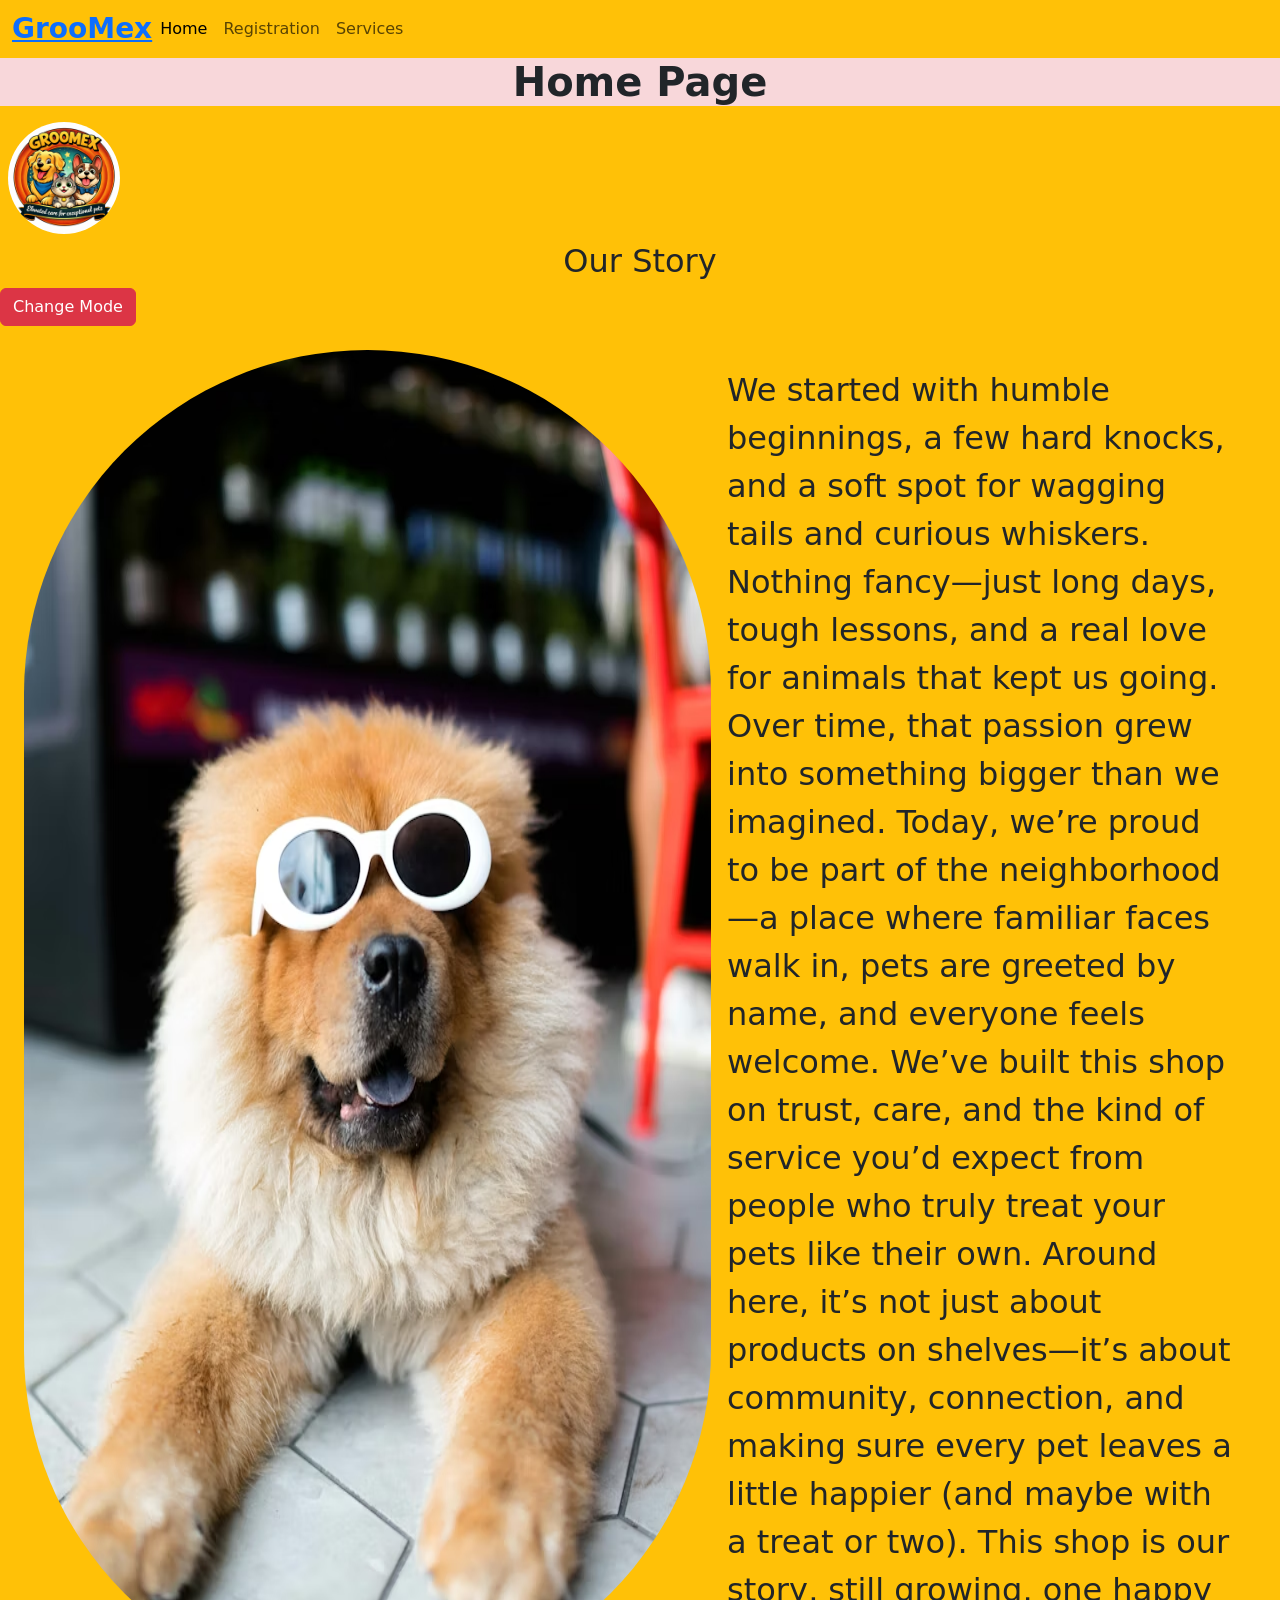
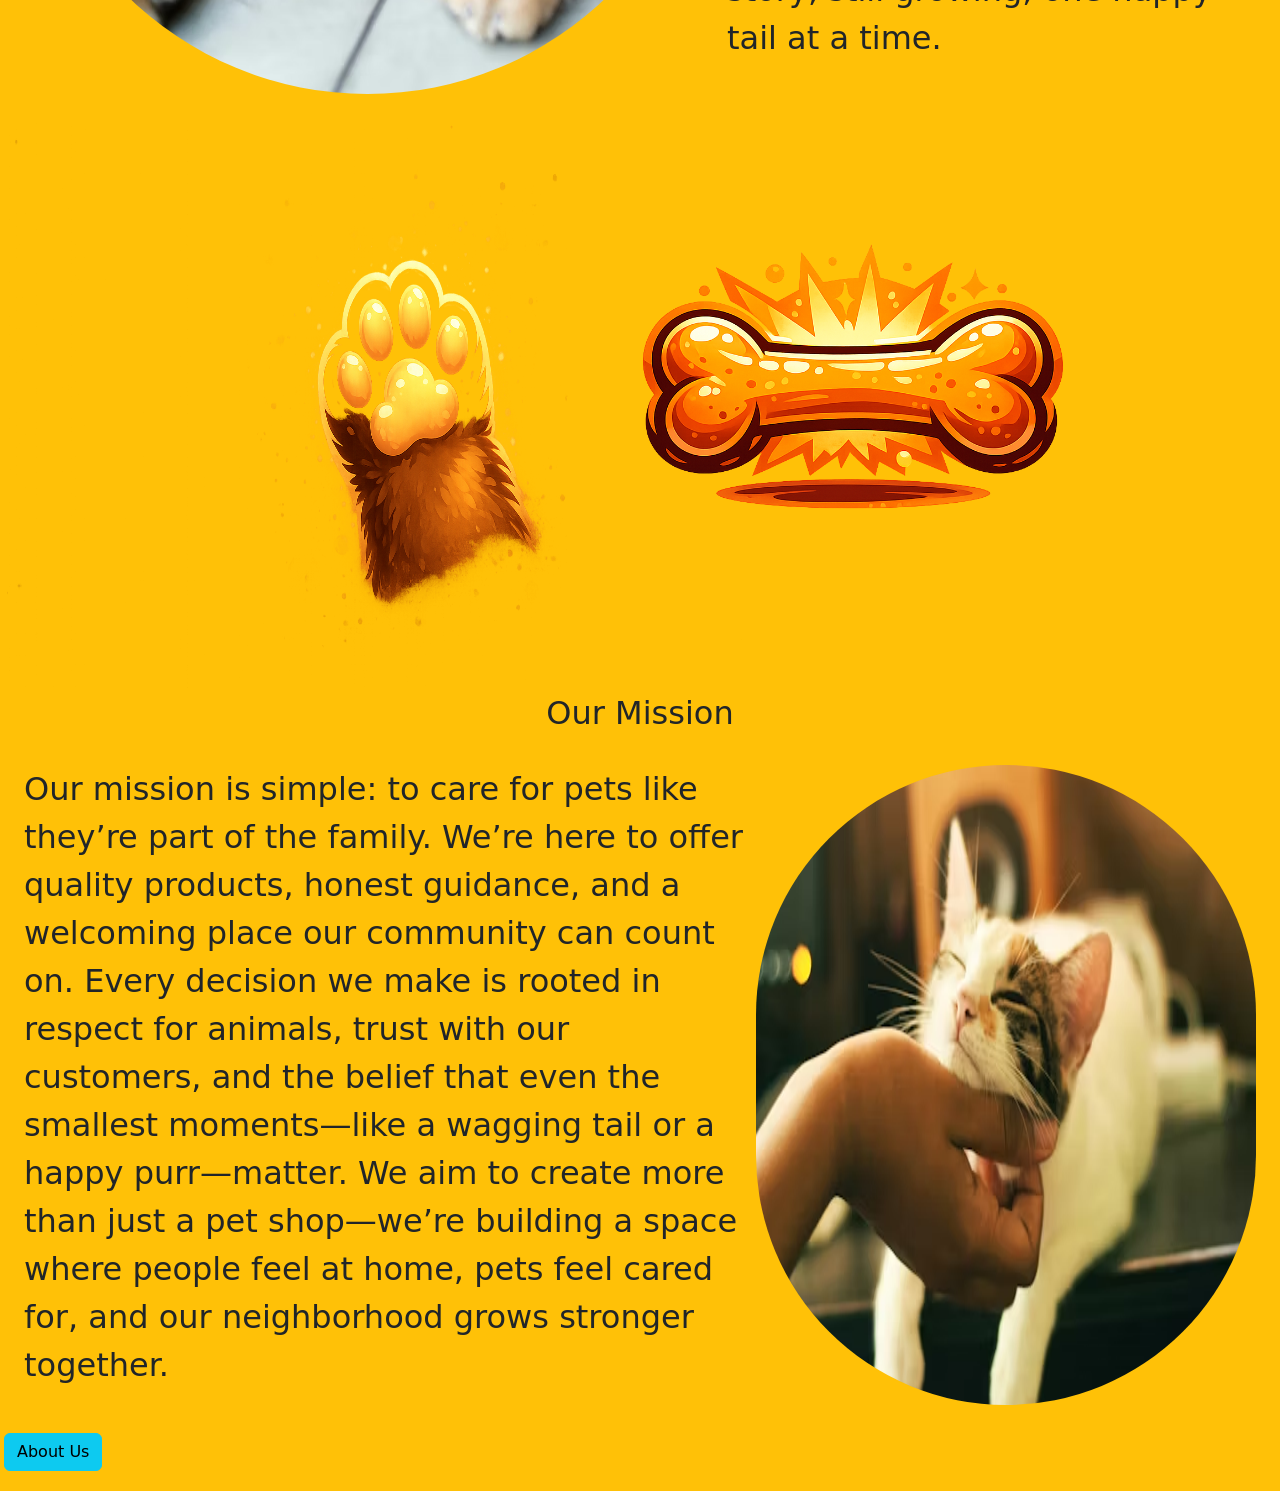
<file: index.html>
<!DOCTYPE html>
<html lang="en">
<head>
    <meta charset="UTF-8">
    <meta name="viewport" content="width=device-width, initial-scale=1.0">
    <link href="https://cdn.jsdelivr.net/npm/bootstrap@5.3.8/dist/css/bootstrap.min.css" rel="stylesheet" integrity="sha384-sRIl4kxILFvY47J16cr9ZwB07vP4J8+LH7qKQnuqkuIAvNWLzeN8tE5YBujZqJLB" crossorigin="anonymous">
    <link rel="stylesheet" href="./styles/mystyle.css">
    <title>Home</title>

</head>
<body class="bg bg-warning">
    <nav class="navbar navbar-expand-lg bg-body-danger">
  <div class="container-fluid">
    <a class="fw-bolder fs-3" href="index.html">GrooMex</a>
    <button class="navbar-toggler" type="button" data-bs-toggle="collapse" data-bs-target="#navbarNav" aria-controls="navbarNav" aria-expanded="false" aria-label="Toggle navigation">
      <span class="navbar-toggler-icon"></span>
    </button>
    <div class="collapse navbar-collapse" id="navbarNav">
      <ul class="navbar-nav">
        <li class="nav-item">
          <a class="nav-link active" href="index.html">Home</a>
        </li>
        <li class="nav-item">
          <a class="nav-link" href="registration.html">Registration</a>
        </li>
        <li class="nav-item">
          <a class="nav-link" href="services.html">Services</a>
        </li>
      </ul>
    </div>
  </div>
</nav>
    <h1 class="d-flex justify-content-center bg-danger-subtle fw-bolder">Home Page</h1>
    <div class="container-logo p-2">
      <img src="logo1.png" class="rounded-pill" alt="">
    </div>

    <div>
      <h2 class="d-flex justify-content-center ">Our Story</h2>
    </div>
      <button id="changeModeButton" class="btn btn-danger">Change Mode</button>
    <div>

    </div>
    <div class="d-flex justify-content-between p-4">
      <img src="dog.avif" class="rounded-pill img-fluid" alt="">
      <p class="fs-2 p-3">
          We started with humble beginnings, a few hard knocks, and a soft spot for wagging tails and curious whiskers. Nothing fancy—just long days, tough lessons, and a real love for animals that kept us going. Over time, that passion grew into something bigger than we imagined.
          Today, we’re proud to be part of the neighborhood—a place where familiar faces walk in, pets are greeted by name, and everyone feels welcome. We’ve built this shop on trust, care, and the kind of service you’d expect from people who truly treat your pets like their own.
          Around here, it’s not just about products on shelves—it’s about community, connection, and making sure every pet leaves a little happier (and maybe with a treat or two). This shop is our story, still growing, one happy tail at a time.

          
      </p>
    
    </div>

    <div class="paw-logo">
      <img src="paw.png" alt="">
      <img src="dog-bone.png" alt="">
    </div>

    <div>
      <h2 class="d-flex justify-content-center">Our Mission</h2>
    </div>

    <div class="d-flex justify-content-between p-4">
      <p class="fs-2">
        Our mission is simple: to care for pets like they’re part of the family. We’re here to offer quality products, honest guidance, and a welcoming place our community can count on. Every decision we make is rooted in respect for animals, trust with our customers, and the belief that even the smallest moments—like a wagging tail or a happy purr—matter.
        We aim to create more than just a pet shop—we’re building a space where people feel at home, pets feel cared for, and our neighborhood grows stronger together.


      </p>
      <img src="cat.avif" class="rounded-pill"  alt="">
    </div>

<section>
      <div>
        <button class="btn btn-info m-1" onclick="displaySalonInfo()">About Us</button>
        <p id="salonInfo"></p>

      </div>
    </section>

    <script src="https://code.jquery.com/jquery-3.7.1.js" integrity="sha256-eKhayi8LEQwp4NKxN+CfCh+3qOVUtJn3QNZ0TciWLP4=" crossorigin="anonymous"></script>


    <script src="./scripts/salon.js"></script>
    <script src="https://cdn.jsdelivr.net/npm/bootstrap@5.3.8/dist/js/bootstrap.bundle.min.js" integrity="sha384-FKyoEForCGlyvwx9Hj09JcYn3nv7wiPVlz7YYwJrWVcXK/BmnVDxM+D2scQbITxI" crossorigin="anonymous"></script>
</body>
</html>
</file>
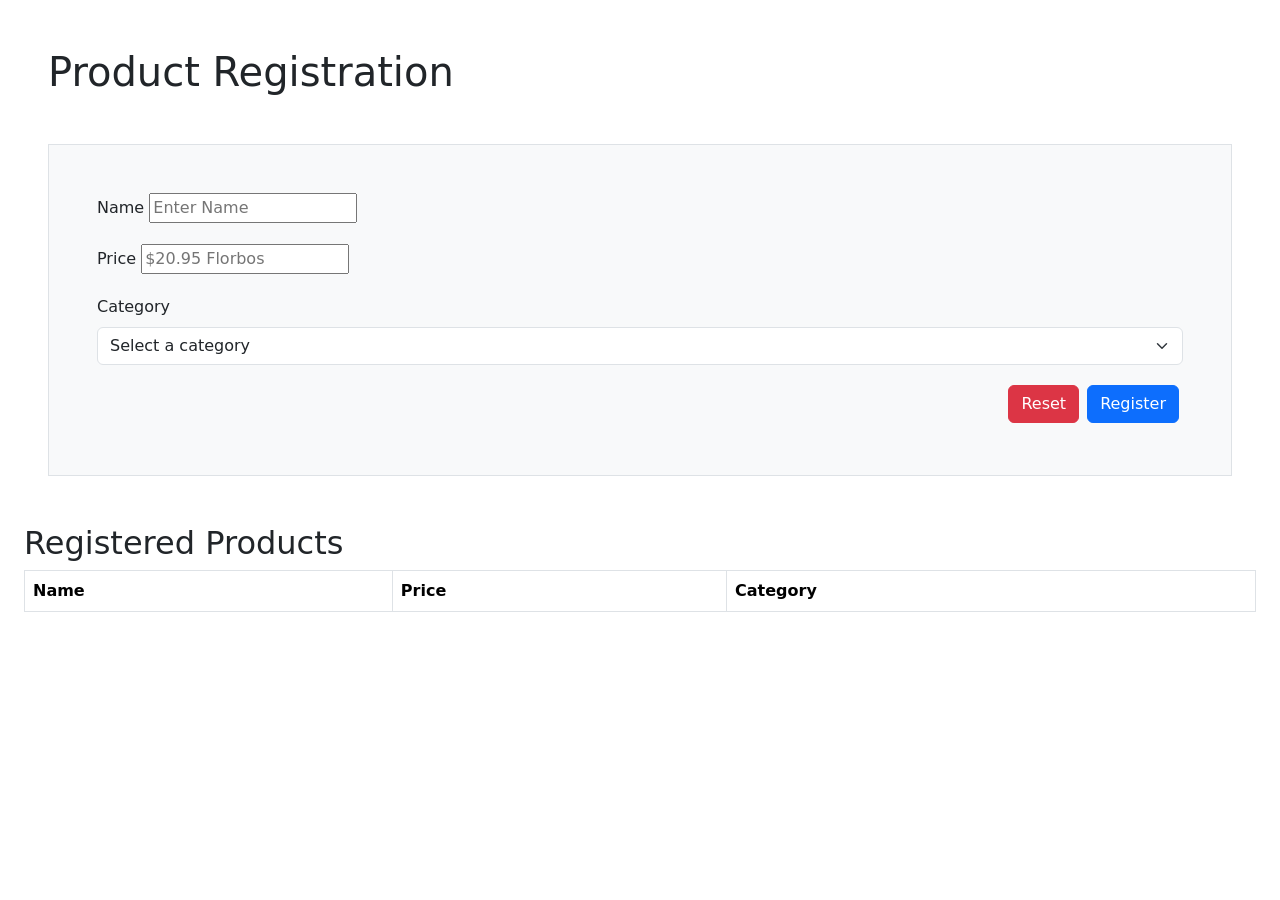
<file: 104-product-registration.html>
<!DOCTYPE html>
<html lang="en">
<head>
    <meta charset="UTF-8">
    <meta name="viewport" content="width=device-width, initial-scale=1.0">
    <link href="https://cdn.jsdelivr.net/npm/bootstrap@5.3.8/dist/css/bootstrap.min.css" rel="stylesheet" integrity="sha384-sRIl4kxILFvY47J16cr9ZwB07vP4J8+LH7qKQnuqkuIAvNWLzeN8tE5YBujZqJLB" crossorigin="anonymous">
    <title>Product Registration</title>
</head>
<body>
    <section class="m-5">   
        <h1>Product Registration</h1>

        <form class="bg-light border p-5 mt-5">

            <div class="mb-3">
                <label class="form-label">Name</label>
                <input class="form=control" type="text" name="productName" id="" placeholder="Enter Name">
            </div>

            <div class="mb-3">
                <label class="form-label">Price</label>
                <input class="form=control" type="text" name="productPrice" id="" placeholder="$20.95 Florbos">
            </div>

            <div class="mb-3">
                <label class="form-label">Category</label>
                <select class="form-select" name="productCategory" id="">
                    <option value="">Select a category</option>
                    <option value="Fruits">Fruits</option>
                    <option value="Vegetables">Vegetables</option>
                </select>
            </div>

            <div class="d-flex justify-content-end">
                <button class="btn btn-danger m-1" type="submit">Reset</button>
                <button onclick="registerProduct(event)" class="btn btn-primary m-1" type="submit">Register</button>
            </div>

        </form>

    </section> 
    <section class="m-4">
        <h2>Registered Products</h2>

        <table class="table table-bordered">
            <!-- header -->
             <tr>
                <th>Name</th>
                <th>Price</th>
                <th>Category</th>
            </tr>
            <!-- body -->
             <tbody id="body">
             
             </tbody>
        </table>


    </section>


    <script src="./scripts/104-product-registration.js"></script>


</body>
</html>
</file>
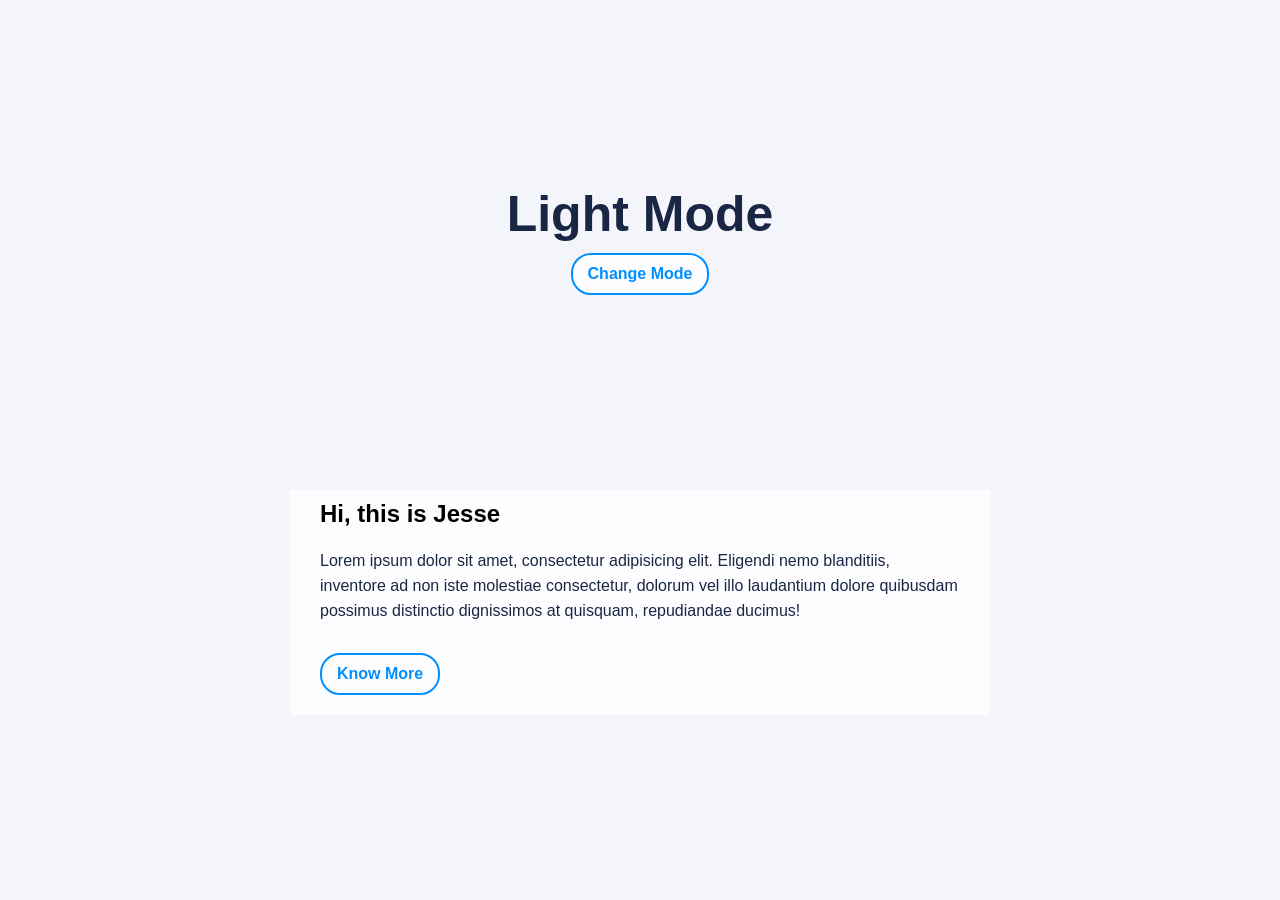
<file: 105-dark-mood.html>
<!DOCTYPE html>
<html lang="en">
<head>
    <meta charset="UTF-8">
    <meta name="viewport" content="width=device-width, initial-scale=1.0">
    <link rel="stylesheet" href="./styles/dark-mood.css">
    <title>Dark Mood</title>
</head>
<body>
    <section class="center-column">
        <div class="center-column">
            <h1>Light Mode</h1>
            <button id="changeModeButton">Change Mode</button>
        </div>

        <div id="resumeContainer" class="center-column">
            <div class="image-container">
                <img src="./images/picture.avif" alt="">
            </div>
            <div class="center-column">
                <a href="./files/Resume.pdf"download>Download Resume</a>
            </div>
        </div>

        <div id="descriptionContainer">
            <h2>Hi, this is Jesse</h2>
            <p>Lorem ipsum dolor sit amet, consectetur adipisicing elit. Eligendi nemo blanditiis, inventore ad non iste molestiae consectetur, dolorum vel illo laudantium dolore quibusdam possimus distinctio dignissimos at quisquam, repudiandae ducimus!</p>
            <button id="knowMoreButton">Know More</button>
        </div>
        
    </section>


    <script src="https://code.jquery.com/jquery-3.7.1.js" integrity="sha256-eKhayi8LEQwp4NKxN+CfCh+3qOVUtJn3QNZ0TciWLP4=" crossorigin="anonymous"></script>



    <script src="./scripts/105-dark-mood.js"></script>
</body>
</html>
</file>
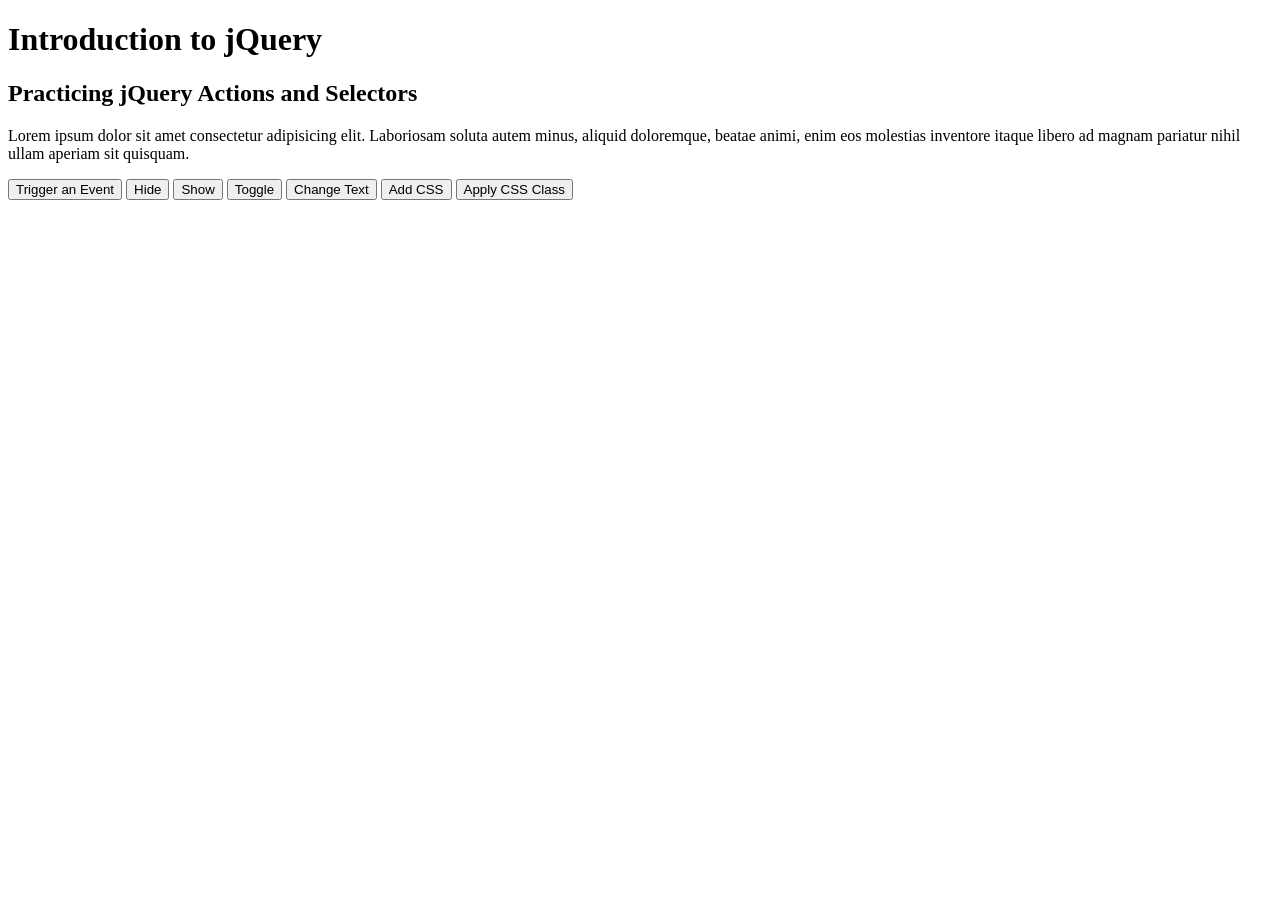
<file: 105-jquery-intro.html>
<!DOCTYPE html>
<html lang="en">
<head>
    <meta charset="UTF-8">
    <meta name="viewport" content="width=device-width, initial-scale=1.0">
    <link rel="stylesheet" href="./styles/mystyle.css">
    <title>Document</title>
</head>
<body>
    
    <h1>Introduction to jQuery</h1>
    <h2>Practicing jQuery Actions and Selectors</h2>

    <!-- guinea pig -->
    <p>Lorem ipsum dolor sit amet consectetur adipisicing elit. Laboriosam soluta autem minus, aliquid doloremque, beatae animi, enim eos molestias inventore itaque libero ad magnam pariatur nihil ullam aperiam sit quisquam.</p>

    <!-- buttons to trigger actions -->
    <button id="triggerEventButton">Trigger an Event</button>
    <button id="hideButton">Hide</button>
    <button id="showButton">Show</button>
    <button id="toggleButton">Toggle</button>
    <button id="changeTextButton">Change Text</button>
    <button id="addCssButton">Add CSS</button>
    <button id="applyCssClassButton">Apply CSS Class</button>

<script src="https://code.jquery.com/jquery-3.7.1.js" integrity="sha256-eKhayi8LEQwp4NKxN+CfCh+3qOVUtJn3QNZ0TciWLP4=" crossorigin="anonymous"></script>

<script src="./scripts/105-jquery-intro.js"></script>


</body>


</html>

<!--  -->
</file>
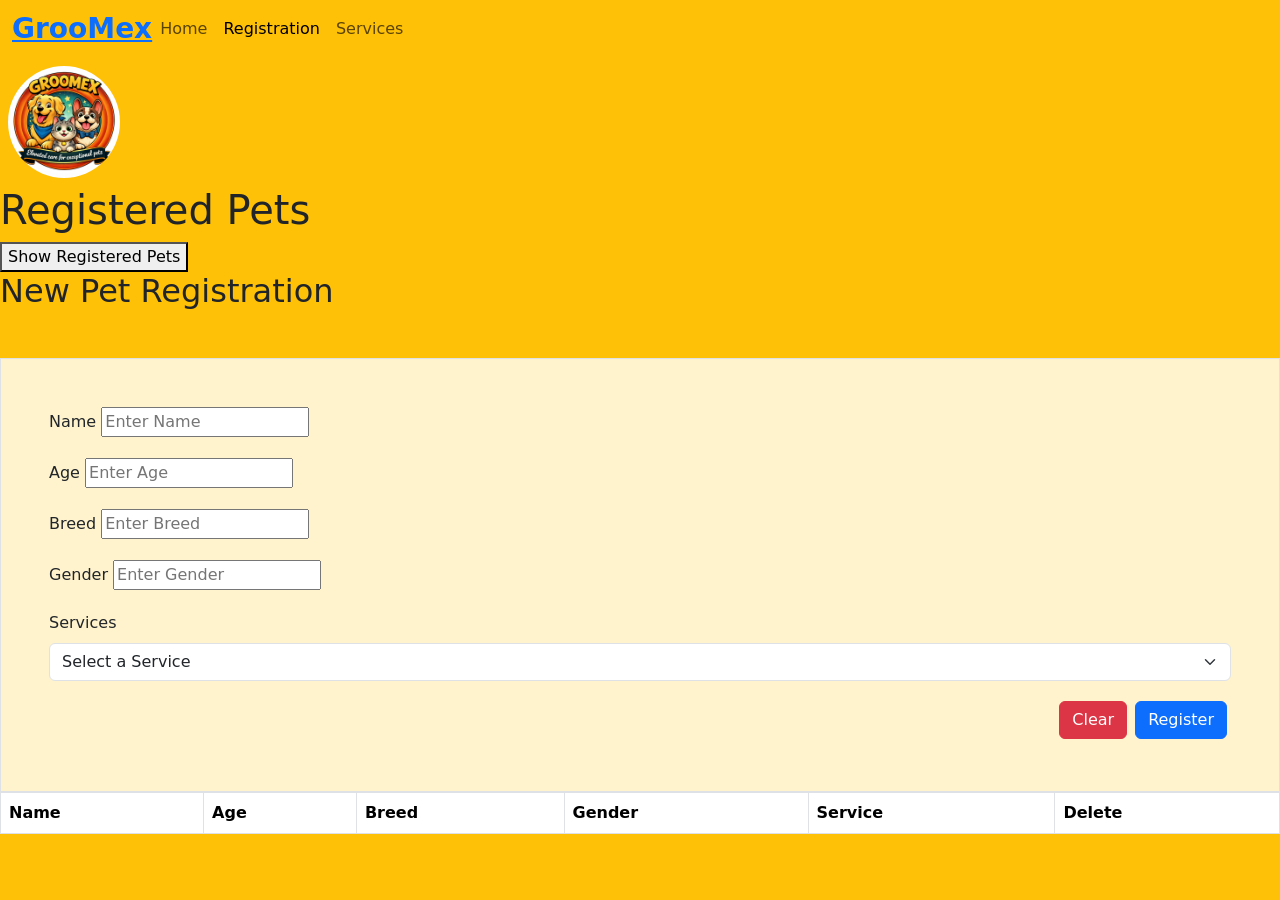
<file: registration.html>
<!DOCTYPE html>
<html lang="en">
<head>
    <meta charset="UTF-8">
    <meta name="viewport" content="width=device-width, initial-scale=1.0">
    <link rel="stylesheet" href="./styles/mystyle.css">
    <link href="https://cdn.jsdelivr.net/npm/bootstrap@5.3.8/dist/css/bootstrap.min.css" rel="stylesheet" integrity="sha384-sRIl4kxILFvY47J16cr9ZwB07vP4J8+LH7qKQnuqkuIAvNWLzeN8tE5YBujZqJLB" crossorigin="anonymous">
    <title>Home</title>

</head>
<body class="bg bg-warning">
    <nav class="navbar navbar-expand-lg bg-body-danger">
  <div class="container-fluid">
    <a class="fw-bolder fs-3" href="index.html">GrooMex</a>
    <button class="navbar-toggler" type="button" data-bs-toggle="collapse" data-bs-target="#navbarNav" aria-controls="navbarNav" aria-expanded="false" aria-label="Toggle navigation">
      <span class="navbar-toggler-icon"></span>
    </button>
    <div class="collapse navbar-collapse" id="navbarNav">
      <ul class="navbar-nav">
        <li class="nav-item">
          <a class="nav-link" href="index.html">Home</a>
        </li>
        <li class="nav-item">
          <a class="nav-link active" href="registration.html">Registration</a>
        </li>
        <li class="nav-item">
          <a class="nav-link" href="services.html">Services</a>
        </li>
      </ul>
    </div>
  </div>
</nav>

    <div class="container-logo p-2">
      <img src="logo1.png" class="rounded-pill" alt="">
    </div>
    <h1>Registered Pets</h1>

    <div id="pets">
      
    </div>

    <button onclick = "displayPets()" >Show Registered Pets</button>

    <section>
        <h2>New Pet Registration</h2>

        <form class="bg-warning-subtle border p-5 mt-5">

            <div class="mb-3">
                <label class="form-label">Name</label>
                <input class="form=control" type="text" name="petName" id="" placeholder="Enter Name">
            </div>

            <div class="mb-3">
                <label class="form-label">Age</label>
                <input class="form=control" type="text" name="petAge" id="" placeholder="Enter Age">
            </div>

            <div class="mb-3">
                <label class="form-label">Breed</label>
                <input class="form=control" type="text" name="petBreed" id="" placeholder="Enter Breed">
            </div>

            <div class="mb-3">
                <label class="form-label">Gender</label>
                <input class="form=control" type="text" name="petGender" id="" placeholder="Enter Gender">
            </div>

            <div class="mb-3">
                <label class="form-label">Services</label>
                <select class="form-select" name="petService" id="">
                    <option value="">Select a Service</option>
                    <option value="Full Groom">Full Groom</option>
                    <option value="Nail Trim">Nail Trim</option>
                    <option value="Vaccines">Vaccines</option>
                </select>
            </div>

            <div class="d-flex justify-content-end">
                <button class="btn btn-danger m-1" type="submit">Clear</button>
                <button onclick="registerPet(event)" class="btn btn-primary m-1" type="submit">Register</button>
            </div>



        </form>

    </section>

    <section>
    
      <table class="table table-bordered">
        <tr class="table table-bordered">
          
            <th>Name</th>
            <th>Age</th>
            <th>Breed</th>
            <th>Gender</th>
            <th>Service</th>
            <th>Delete</th>
            
      
        </tr>
        <tbody id="body">
            
        </tbody>
      </table>
    </section>

   
    <script src="./scripts/registration.js"></script>
    <script src="https://cdn.jsdelivr.net/npm/bootstrap@5.3.8/dist/js/bootstrap.bundle.min.js" integrity="sha384-FKyoEForCGlyvwx9Hj09JcYn3nv7wiPVlz7YYwJrWVcXK/BmnVDxM+D2scQbITxI" crossorigin="anonymous"></script>
</body>
</html>
</file>
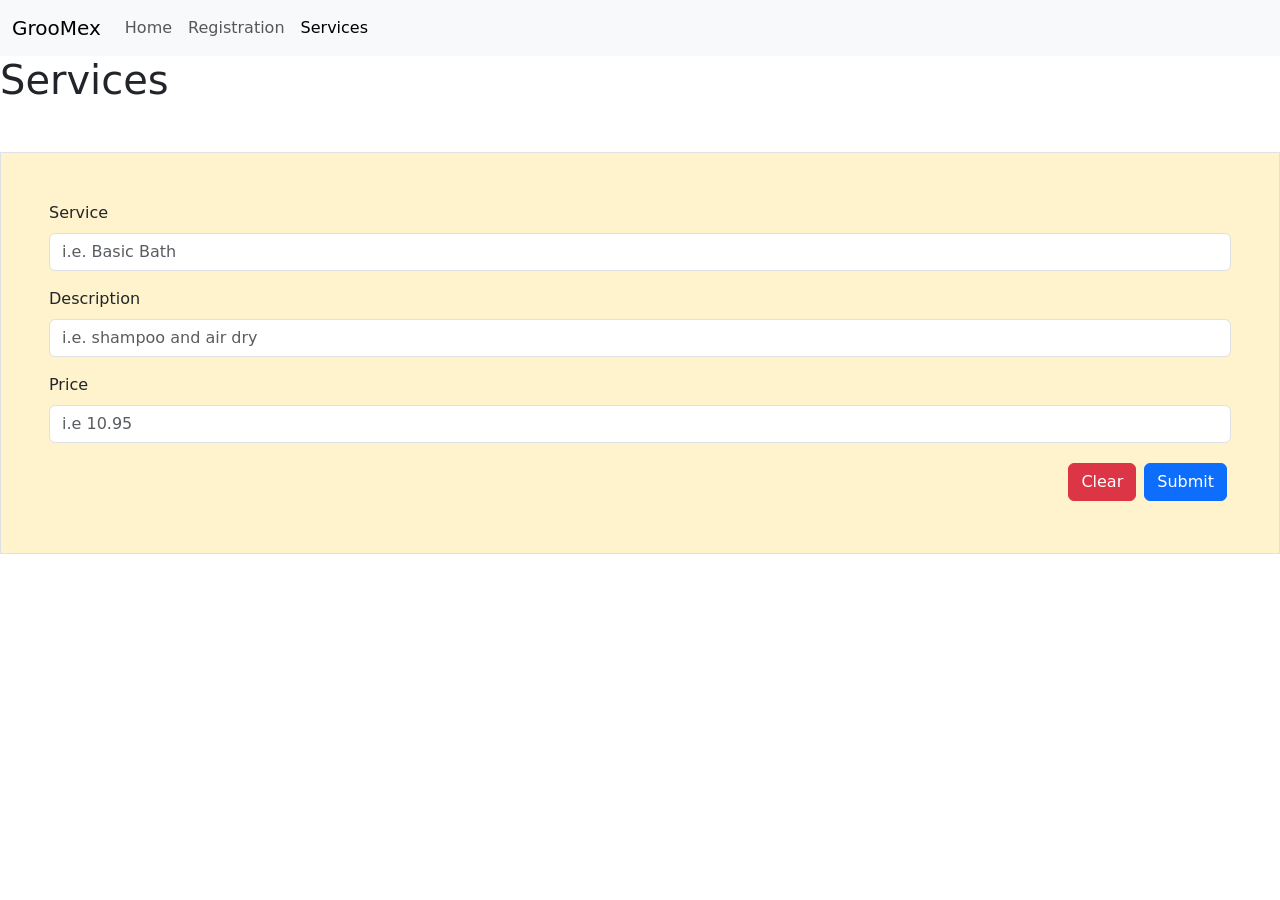
<file: services.html>
<!DOCTYPE html>
<html lang="en">
<head>
    <meta charset="UTF-8">
    <meta name="viewport" content="width=device-width, initial-scale=1.0">
    <link href="https://cdn.jsdelivr.net/npm/bootstrap@5.3.8/dist/css/bootstrap.min.css" rel="stylesheet" integrity="sha384-sRIl4kxILFvY47J16cr9ZwB07vP4J8+LH7qKQnuqkuIAvNWLzeN8tE5YBujZqJLB" crossorigin="anonymous">
    <title>Home</title>

</head>
<body>
    <nav class="navbar navbar-expand-lg bg-body-tertiary">
  <div class="container-fluid">
    <a class="navbar-brand" href="index.html">GrooMex</a>
    <button class="navbar-toggler" type="button" data-bs-toggle="collapse" data-bs-target="#navbarNav" aria-controls="navbarNav" aria-expanded="false" aria-label="Toggle navigation">
      <span class="navbar-toggler-icon"></span>
    </button>
    <div class="collapse navbar-collapse" id="navbarNav">
      <ul class="navbar-nav">
        <li class="nav-item">
          <a class="nav-link" href="index.html">Home</a>
        </li>
        <li class="nav-item">
          <a class="nav-link" href="registration.html">Registration</a>
        </li>
        <li class="nav-item">
          <a class="nav-link active" href="services.html">Services</a>
        </li>
      </ul>
    </div>
  </div>
</nav>
<section>
    <h1>Services</h1>

      <form id="serviceForm" class="bg-warning-subtle border p-5 mt-5">
          <div class="mb-3">
                <label class="form-label">Service</label>
                <input id="serviceName" class="form-control" type="text" placeholder="i.e. Basic Bath">
            </div>
            <div class="mb-3">
                <label class="form-label">Description</label>
                <input id="serviceDescription" class="form-control" type="text"  placeholder="i.e. shampoo and air dry">
            </div>
            <div class="mb-3">
                <label class="form-label">Price</label>
                <input id="servicePrice" class="form-control" type="text"  id="" placeholder="i.e 10.95">
            </div>
            <div class="d-flex justify-content-end">
                <button class="btn btn-danger m-1" type="submit">Clear</button>
                <button id="submitButton" class="btn btn-primary m-1" type="submit">Submit</button>
            </div>

      </form>
    </section>
    <section>
      <div id="service">
    
      </div>
    </section>
    

    <script src="https://cdn.jsdelivr.net/npm/bootstrap@5.3.8/dist/js/bootstrap.bundle.min.js" integrity="sha384-FKyoEForCGlyvwx9Hj09JcYn3nv7wiPVlz7YYwJrWVcXK/BmnVDxM+D2scQbITxI" crossorigin="anonymous"></script>

    <script src="https://code.jquery.com/jquery-3.7.1.js" integrity="sha256-eKhayi8LEQwp4NKxN+CfCh+3qOVUtJn3QNZ0TciWLP4=" crossorigin="anonymous"></script>

    <script src="./scripts/services.js"></script>
</body>
</html>
</file>
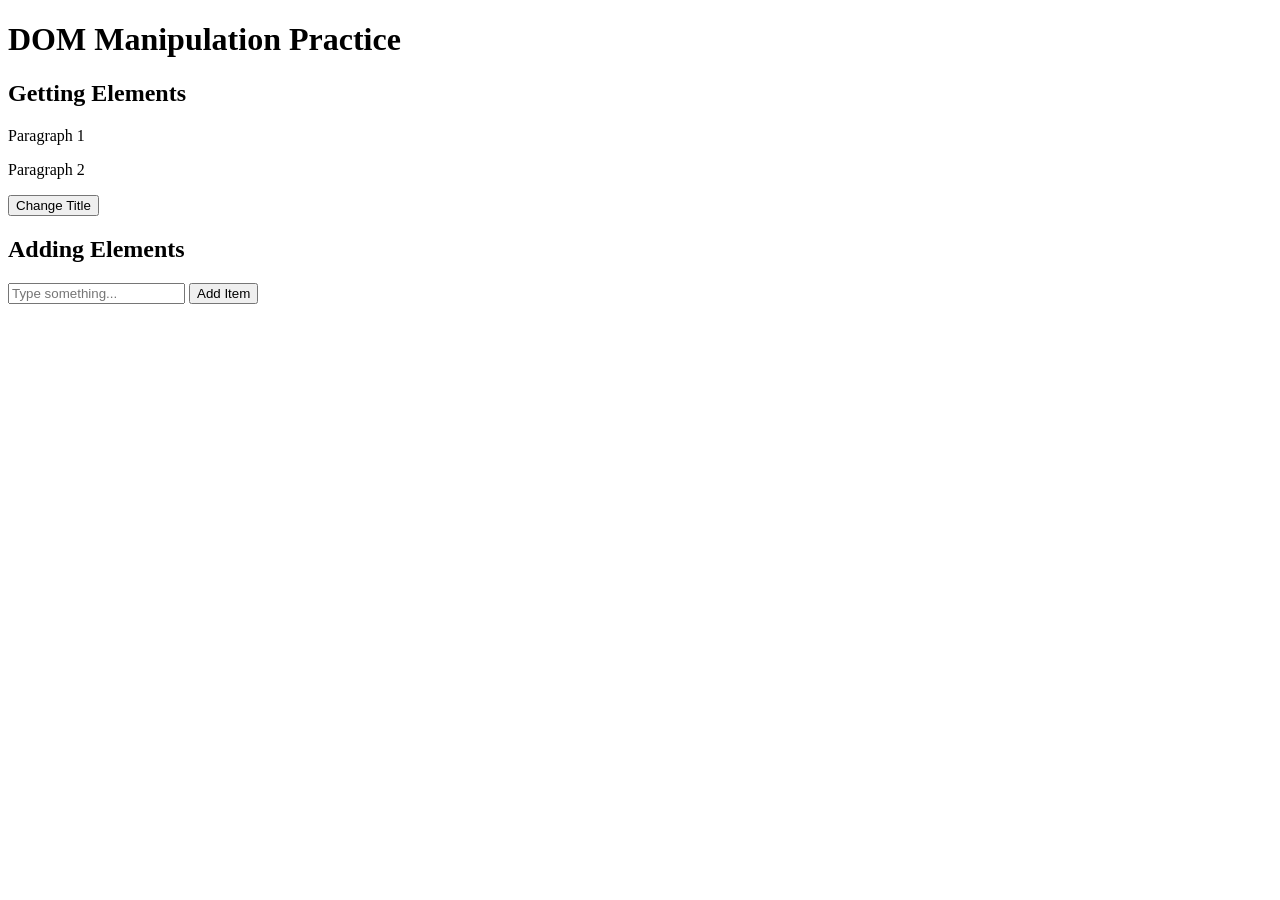
<file: practices/104-dom.html>
<!DOCTYPE html>
<html lang="en">
<head>
    <meta charset="UTF-8">
    <meta name="viewport" content="width=device-width, initial-scale=1.0">
    <title>DOM</title>
</head>
<body>

    <h1 id="title">DOM Manipulation Practice</h1>
    
<!-- get elements -->
    <section>
        <h2>Getting Elements</h2>
        <p class="text">Paragraph 1</p>
        <p class="text">Paragraph 2</p>

    <button onclick="changeTitle()">Change Title</button>
    </section>
<!-- add elements -->
    <section>
        <h2>Adding Elements</h2>
        <input id="itemInput" type="text" placeholder="Type something...">
        <button onclick="addItem()">Add Item</button>
        <ul id="list">
            
        </ul>
    </section>

    <script src="./104-dom.js"></script>

</body>
</html>
</file>
<file: styles/mystyle.css>
img{
    width: 100%;
}

.container-logo{
    width: 10%;
}

.paw-logo{
    display: flex;
    justify-content:space-evenly;
    width: 45%;
    padding: 5px;
    
}

.my-class{
    font-family: Verdana, Geneva, Tahoma, sans-serif;
    font-size: 40px;
}

.dark-mode{
    --background-color: #1a2744;
    --surface-color: #23345A;
    --text-color: #f4f4fb;
    --accent-color: #45adff;
}
</file>
<file: styles/dark-mood.css>
:root{
    --background-color: #f4f4fb;
    --surface-color: #fdfdff;
    --text-color: #1a2744;
    --accent-color: #008fff;

}

.dark-mode{
    --background-color: #1a2744;
    --surface-color: #23345A;
    --text-color: #f4f4fb;
    --accent-color: #45adff;
}


body{
    background-color: var(--background-color);
    transition: .5s ease;
}

*{
    font-family: 'Segoe UI', Tahoma, Geneva, Verdana, sans-serif;
    text-decoration: none;
    margin: 0px;
    padding: 0px;
}

.image-container{
    width: 300px;
    
}
.image-container img{
    width: 100%;
    border-radius: 100%;
}

.center-column{
    display: flex;
    flex-direction: column;
    align-items: center;
}

section{
    height: 100vh;
    justify-content: space-evenly;
}

#descriptionContainer{
    

    width: 50%;
    display: flex;
    flex-direction: column;
    align-items: flex-start;
    gap: 20px;
    padding: 10px 30px;
    background-color: var(--surface-color);
    transition: .5s ease;
}

h1{
    font-size: 50px;
    color: var(--text-color);
}

p{
    color: var(--text-color);
    line-height: 25px;
}

button, a{
    background-color: var(--surface-color);
    padding: 10px 15px;
    border: 2px solid var(--accent-color);
    border-radius: 20px;
    color: var(--accent-color);
    margin: 10px 0px;
    cursor: pointer;
    font-weight: bold;
    font-size: 16px;
    transition: opacity .5s ease;
}
button:hover, a:hover{
    opacity: .5;
}

#resumeContainer{
    display: none;
}
</file>
